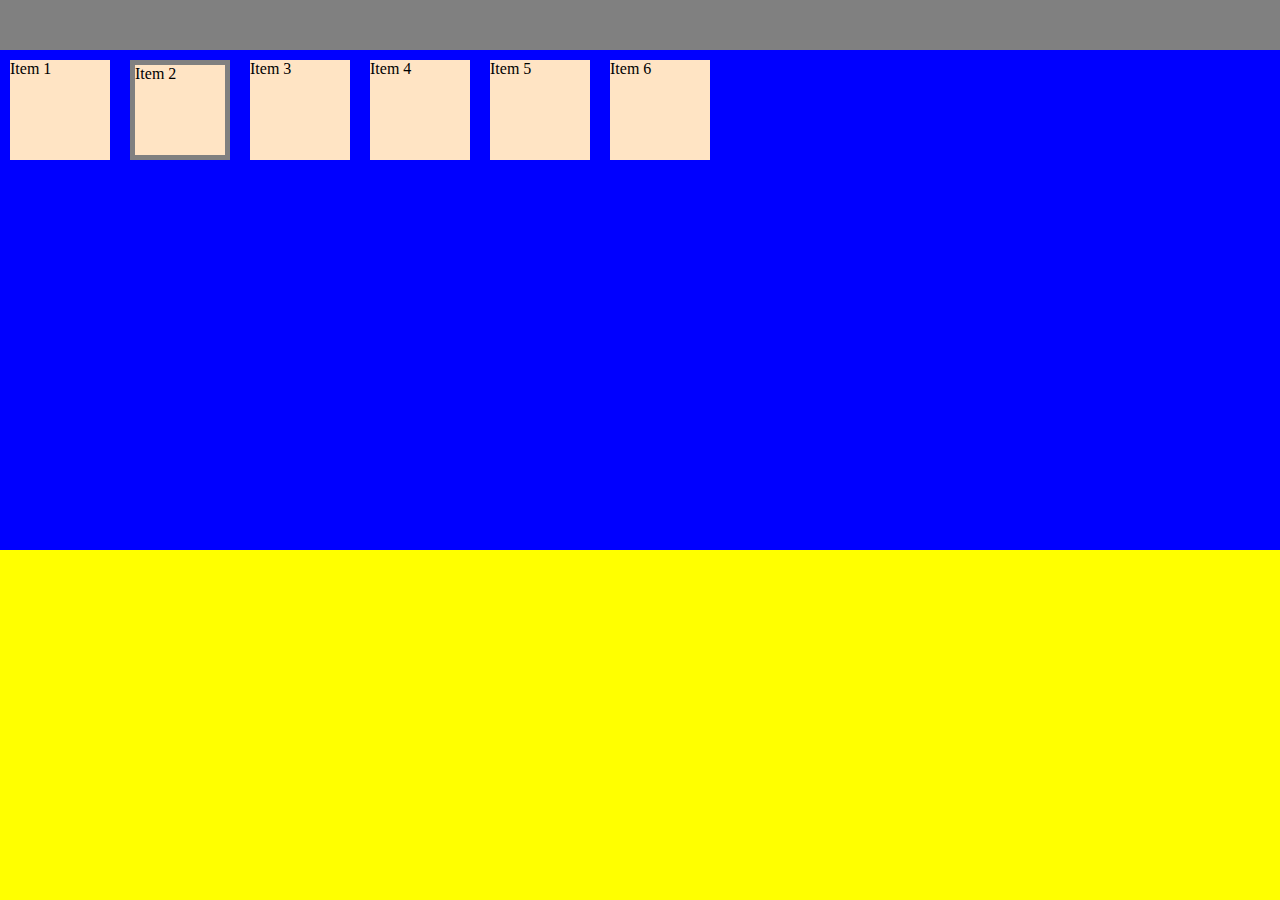
<file: 11-html5css3/index.html>
<!DOCTYPE html>
<html>
  <head>
  
    <title>HTML 5 and CSS 3 </title>
	
    <meta name="viewport" content="width=device-width, initial-scale=1.0, maximum-scale=1.0, user-scalable=no, minimal-ui">
    
	<script>document.createElement("container");</script>
	
    <style>
	
		#multi-column {
		
			-webkit-column-count:3;
			-moz-column-count:3;
			column-count: 3;
		
			-webkit-column-gap:3;
			-moz-column-gap:3;
			column-gap:40px;
		
			-webkit-column-rule-style:solid;
			-moz-column-rule-style:solid;
			column-rule-style:solid;
		
			column-rule-width: 1px;
			
			column-rule-color: grey;
		}
		
		h2 {
		
			column-span:all;
		
		}
		
		header {
		
			width: 100%;
			height: 50px;
			background-color:grey;
		
		}
		
		body {
		
			margin: 0;
		
		}
		
		#container {
		
			width:100%;
			background-color: yellow;
			height: calc(100% - 50px);
			position: absolute;
		
		}
		
		.flexbox-container {
		
			display: flex;
			width: 100%;
			height: 500px;
			background-color: blue;
			flex-wrap: wrap;
		}
		
		.flexbox-item {
		
			background-color:bisque;
			width: 100px; 
			height: 100px;
			margin: 10px; 
			box-sizing: border-box;
		
		}
		
	</style>
	
  </head>

  <body>
  
		<header></header>
		
		<div id="container">
		
			<div class="flexbox-container">
		
				<div class="flexbox-item">Item 1</div>
				<div class="flexbox-item" style="border: 5px solid grey">Item 2</div>
				<div class="flexbox-item">Item 3</div>
				<div class="flexbox-item">Item 4</div>
				<div class="flexbox-item">Item 5</div>
				<div class="flexbox-item">Item 6</div>
		
			</div>
		
		</div>
  
		<div id="multi-column">
		<h2>What is Lorem Ipsum?</h2>
Lorem Ipsum is simply dummy text of the printing and typesetting industry. Lorem Ipsum has been the industry's standard dummy text ever since the 1500s, when an unknown printer took a galley of type and scrambled it to make a type specimen book. It has survived not only five centuries, but also the leap into electronic typesetting, remaining essentially unchanged. It was popularised in the 1960s with the release of Letraset sheets containing Lorem Ipsum passages, and more recently with desktop publishing software like Aldus PageMaker including versions of Lorem Ipsum.

Why do we use it?
It is a long established fact that a reader will be distracted by the readable content of a page when looking at its layout. The point of using Lorem Ipsum is that it has a more-or-less normal distribution of letters, as opposed to using 'Content here, content here', making it look like readable English. Many desktop publishing packages and web page editors now use Lorem Ipsum as their default model text, and a search for 'lorem ipsum' will uncover many web sites still in their infancy. Various versions have evolved over the years, sometimes by accident, sometimes on purpose (injected humour and the like).
<br><br>

Where does it come from?
Contrary to popular belief, Lorem Ipsum is not simply random text. It has roots in a piece of classical Latin literature from 45 BC, making it over 2000 years old. Richard McClintock, a Latin professor at Hampden-Sydney College in Virginia, looked up one of the more obscure Latin words, consectetur, from a Lorem Ipsum passage, and going through the cites of the word in classical literature, discovered the undoubtable source. Lorem Ipsum comes from sections 1.10.32 and 1.10.33 of "de Finibus Bonorum et Malorum" (The Extremes of Good and Evil) by Cicero, written in 45 BC. This book is a treatise on the theory of ethics, very popular during the Renaissance. The first line of Lorem Ipsum, "Lorem ipsum dolor sit amet..", comes from a line in section 1.10.32.

The standard chunk of Lorem Ipsum used since the 1500s is reproduced below for those interested. Sections 1.10.32 and 1.10.33 from "de Finibus Bonorum et Malorum" by Cicero are also reproduced in their exact original form, accompanied by English versions from the 1914 translation by H. Rackham.
<br><br>
Where can I get some?
There are many variations of passages of Lorem Ipsum available, but the majority have suffered alteration in some form, by injected humour, or randomised words which don't look even slightly believable. If you are going to use a passage of Lorem Ipsum, you need to be sure there isn't anything embarrassing hidden in the middle of text. All the Lorem Ipsum generators on the Internet tend to repeat predefined chunks as necessary, making this the first true generator on the Internet. It uses a dictionary of over 200 Latin words, combined with a handful of model sentence structures, to generate Lorem Ipsum which looks reasonable. The generated Lorem Ipsum is therefore always free from repetition, injected humour, or non-characteristic words etc.
</div>
		
  </body>
</html>
</file>
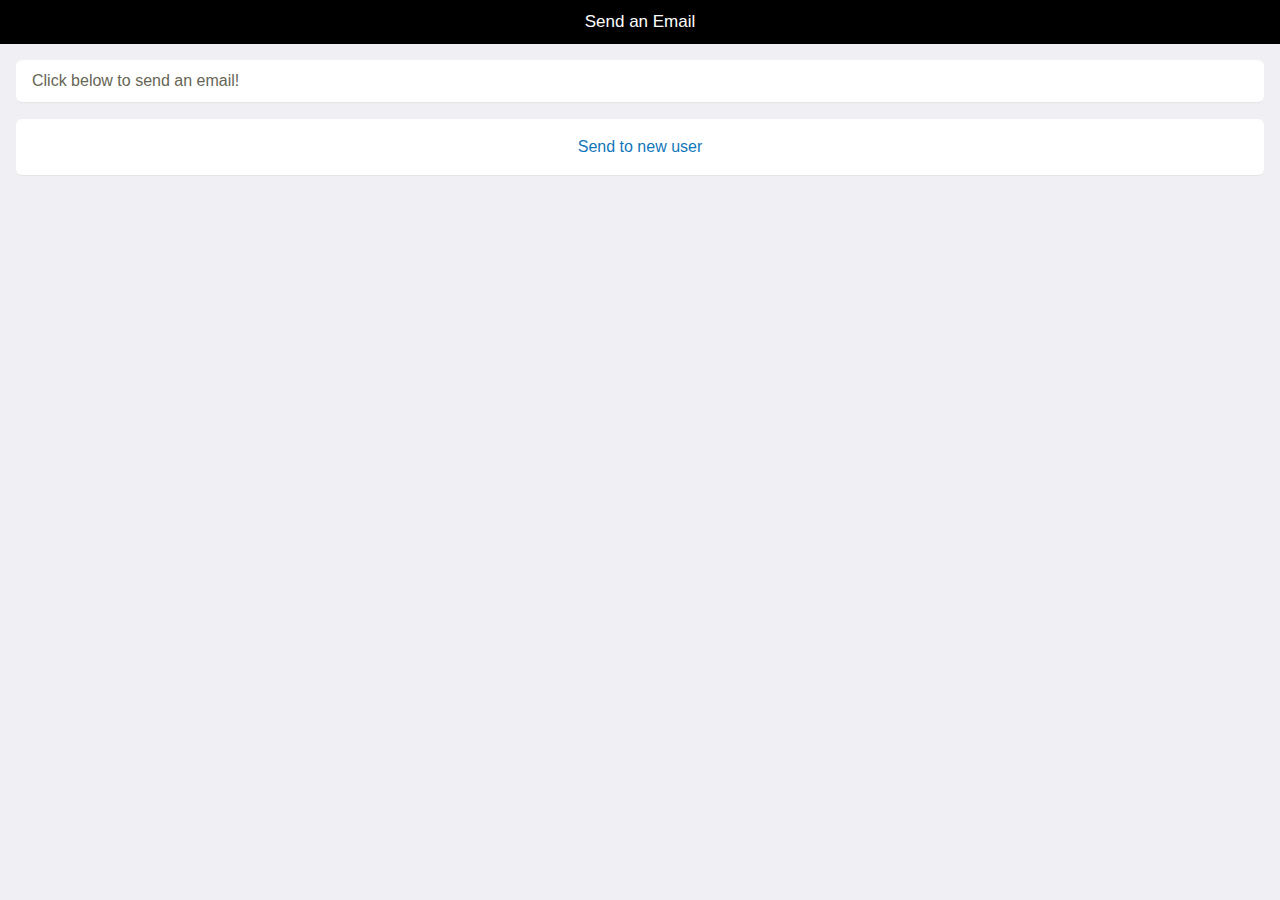
<file: 10-mobileapps-emailClient/appjs/index.html>
<!DOCTYPE html>
<html>
  <head>
    <title>My App</title>
    <meta name="viewport" content="width=device-width, initial-scale=1.0, maximum-scale=1.0, user-scalable=no, minimal-ui">
    <link rel="stylesheet" href="app.min.css">
    <style>
      	@-webkit-keyframes pulse {
		0% {
			background-color: #CCC;
		}
		25% {
			background-color: #EEE;
		}
		50% {
			background-color: #CCC;
		}
		75% {
			background-color: #EEE;
		}
		100% {
			background-color: #CCC;
		}
	}
    </style>
  </head>

  <body>
    <div class="app-page" data-page="home">
      <div class="app-topbar black">
        <div class="app-title">Send an Email</div>
      </div>
	  
      <div class="app-content">
		<p class="app-section">
			Click below to send an email!
		</p>
		
	<div class="app-section" id="contact-list">
		
	</div>
		
				
        <div class="app-section">
          <div class="app-button" id="new-user">Send to new user</div>
        </div>
      </div>
    </div>
	
		<div class="app-page" data-page="sendemail">
			<div class="app-topbar">
				<div class="app-title"><span class="app-icon"></span>Send Email</div>
				<div class="right app-button" data-back>Done</div>
			</div>

			<div class="app-content">
			
				<div class="app-section" id="message">
					
				</div>
			
				<div class="app-section">
					From: <input class="app-input" id="sender-email" placeholder="Sender Email Address">
				</div>

				<div class="app-section">
					To: <input class="app-input" id="recipient-email" placeholder="Recipient Email Address">
				</div>
				
				<form class="app-section">
					<input class="app-input" name="subject" placeholder="Subject" id="subject">
					
					<textarea class="app-input" name="message" placeholder="Message" id="content"></textarea>
					
					<div class="app-button green app-submit" id="send-button">Send</div>
				</form>
			</div>
		</div>
	
    <script src="zepto.js"></script>
    <script src="app.min.js"></script>
    <script>
		
			function SortByName(a, b){
		var aName = a.name.toLowerCase();
		var bName = b.name.toLowerCase();
		return ((aName < bName) ? -1 : ((aName > bName) ? 1 : 0));
		}
		
// HOME PAGE
			App.controller('home', function (page) {

		if (typeof localStorage !== 'undefined') {
		
			$(page).find("#new-user")
			.clickable()
			.click(function () {
			
				if (localStorage.getItem("recipient-email") !== null) {

				localStorage.removeItem("recipient-email");
			
				}
				
				App.load("sendemail");
				
			})
		
			if (localStorage.getItem("recipient-list") !== null) {
		
				var recipientList = JSON.parse(localStorage.getItem("recipient-list"));
				
				$.each(recipientList, function (index, value) {
				
					$(page).find("#contact-list").append('<div class="app-button redirect">' + value + '</div>');
				
				});
				
				$(page).find("#contact-list").show();
		
				$(page).find(".redirect")
				.clickable()
				.on("click", function() {
				
					localStorage.setItem("recipient-email", $(this).html());
									
					App.load('sendemail');

				});
		
			} else {
			
				$(page).find("#contact-list").hide();
			
			}
		
		}
	  
      });
	  
//SEND EMAIL PAGE

	  App.controller('sendemail', function (page) {

				$(page).find("#message").hide();
					
			if (typeof localStorage !== 'undefined') {	
	  
				if (localStorage.getItem("sender-email") !== null) {
				
					$(page).find("#sender-email").val(localStorage.getItem("sender-email"));
				
				}
		
			if (localStorage.getItem("recipient-email") !== null)  {
										
				$(page).find("#recipient-email").val(localStorage.getItem("recipient-email"));
										
			}							
		
		}
	  
		 $(page).find('#send-button')
		.clickable()
		.on('click', function () {
			
			$.ajax({
		  type: 'GET',
		  url: 'http://shanesphpcourse-com.stackstaging.com/CompleteWebDevCourse/10-mobileapps/sendemail.php?callback=response',
		  // data to be added to query string:
		  data: { to: $("#recipient-email").val(), from: $("#sender-email").val(), subject: $("#subject").val(),content: $("#content").val()},
		  // type of data we are expecting in return:
		  dataType: 'jsonp',
		  timeout: 300,
		  context: $('body'),
		  success: function(data){
			 
			 if (data.success == true) {
			 
			 $(page).find("#message").html("Your email was sent successfully!").show();
			 				
			 } else { 
			 
			 $(page).find("#message").html("Your email could not be sent - please try again later.").show();
			  
			 }
			 
		  },
		  
		  error: function(xhr, type ){
			$(page).find("#message").html("Your email could not be sent - please try again later.").show();
			  
		  }
		})
			
			if (typeof localStorage !== 'undefined') {
			
				localStorage.setItem("sender-email", $("#sender-email").val());
			
				var recipientList = new Array();
				
				if (localStorage.getItem("recipient-list") !== null) {
				
					recipientList = JSON.parse(localStorage.getItem("recipient-list"));
									
				}
				
				if ($.inArray($("#recipient-email").val(), recipientList) == -1) {
				
					recipientList.push($("#recipient-email").val());
					
					recipientList.sort();
					
					localStorage.setItem("recipient-list", JSON.stringify(recipientList));
					
					console.log(recipientList);
					
				}
			
			} else {
			
			//	 alert user that we couldn't save data
			
			}
			
		});
	  
      });
  
  
      try {
        App.restore();
      } catch (err) {
        App.load('home');
      }
    </script>
  </body>
</html>
</file>
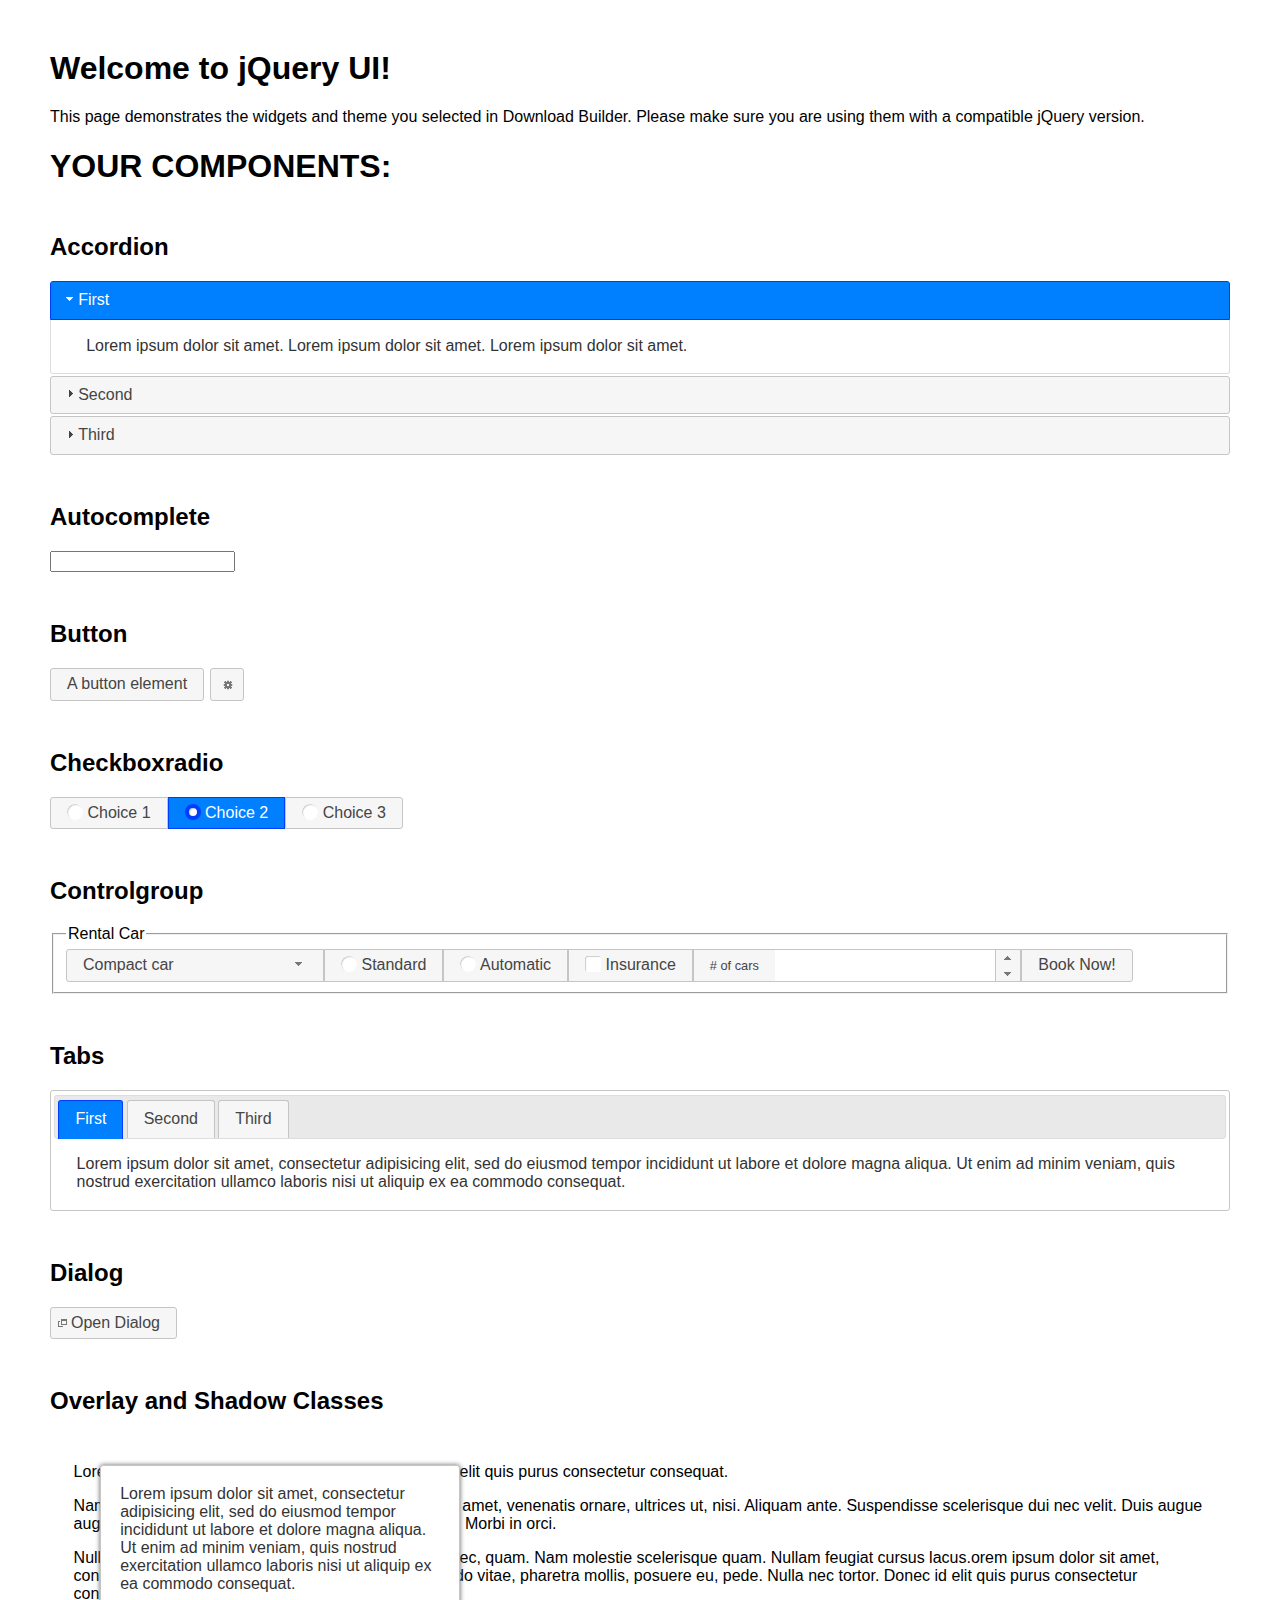
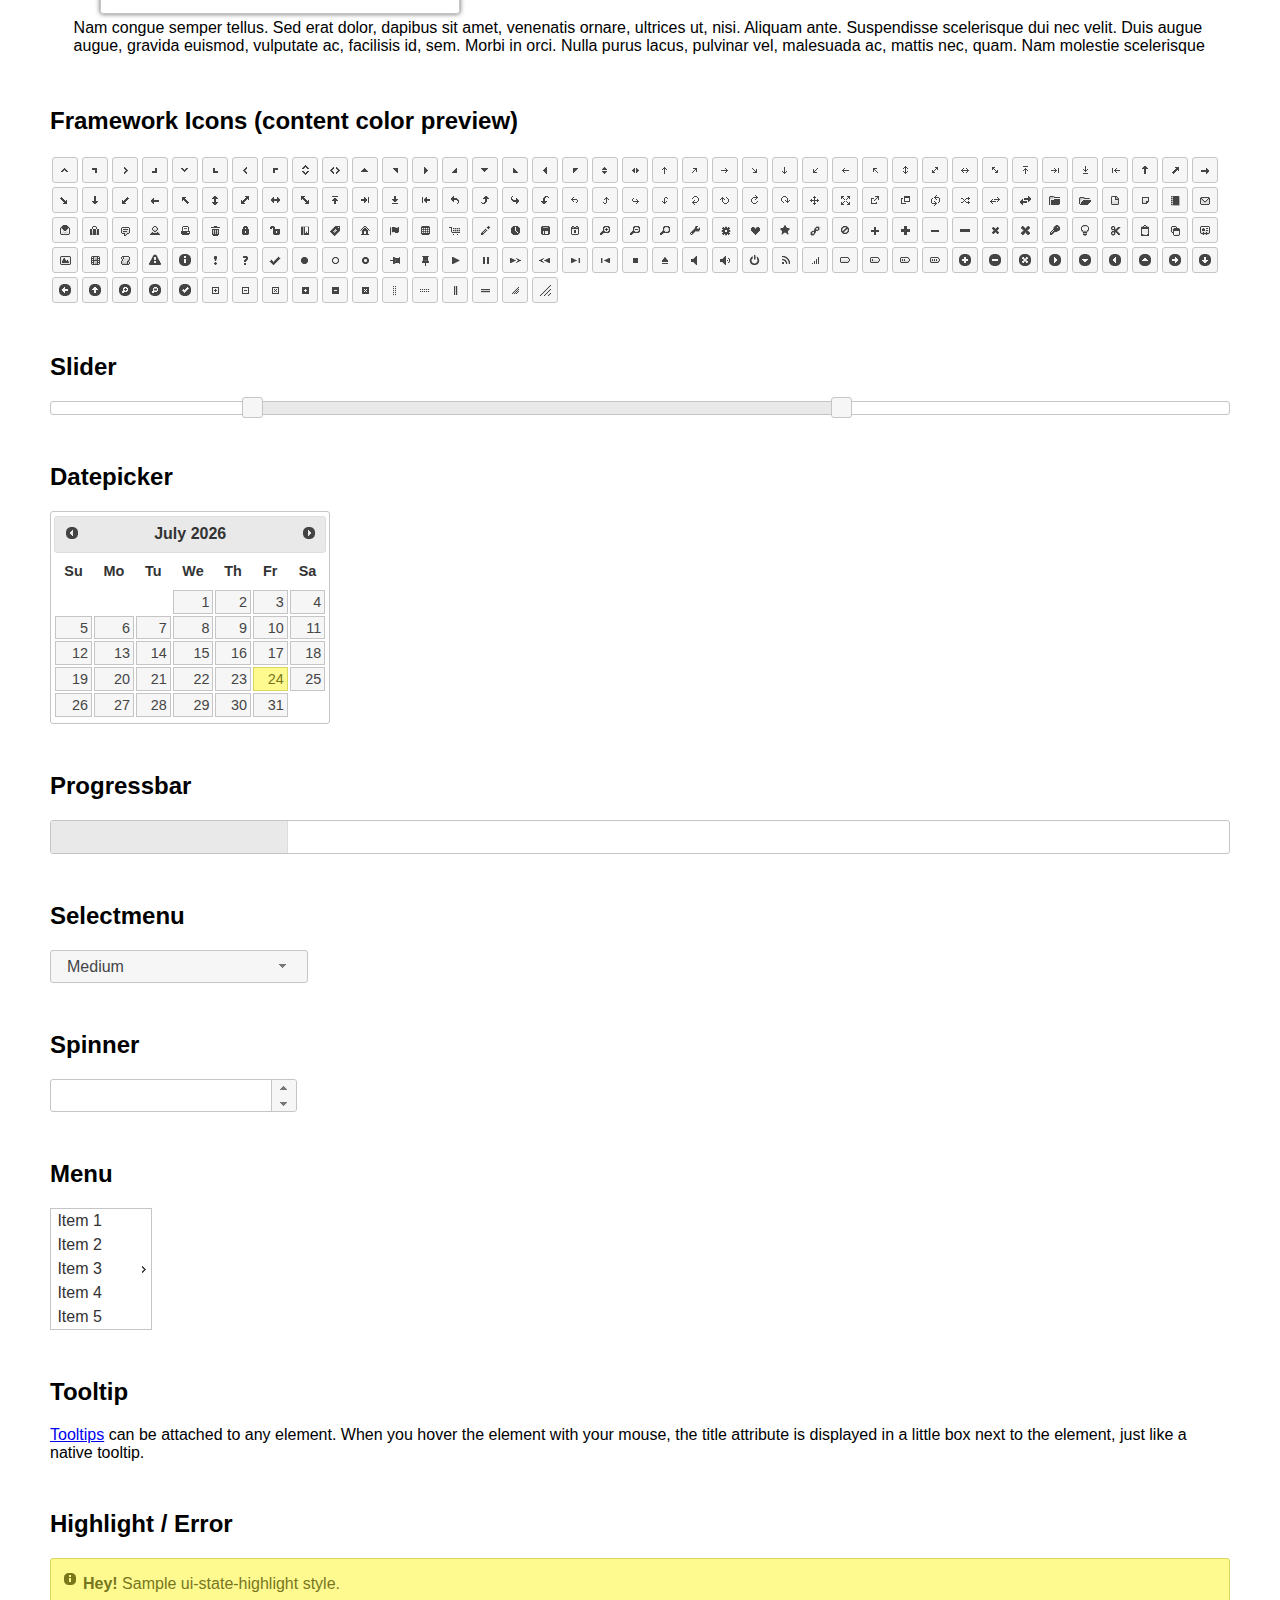
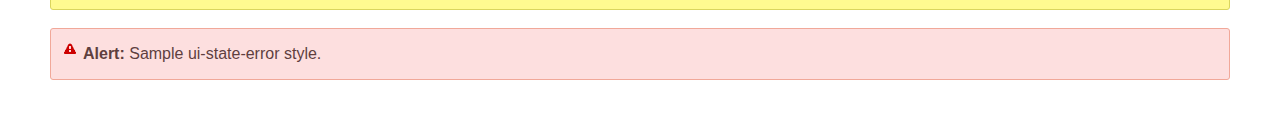
<file: 4-jquery-codePlayer/jquery-ui/index.html>
<!doctype html>
<html lang="us">
<head>
	<meta charset="utf-8">
	<title>jQuery UI Example Page</title>
	<link href="jquery-ui.css" rel="stylesheet">
	<style>
	body{
		font-family: "Trebuchet MS", sans-serif;
		margin: 50px;
	}
	.demoHeaders {
		margin-top: 2em;
	}
	#dialog-link {
		padding: .4em 1em .4em 20px;
		text-decoration: none;
		position: relative;
	}
	#dialog-link span.ui-icon {
		margin: 0 5px 0 0;
		position: absolute;
		left: .2em;
		top: 50%;
		margin-top: -8px;
	}
	#icons {
		margin: 0;
		padding: 0;
	}
	#icons li {
		margin: 2px;
		position: relative;
		padding: 4px 0;
		cursor: pointer;
		float: left;
		list-style: none;
	}
	#icons span.ui-icon {
		float: left;
		margin: 0 4px;
	}
	.fakewindowcontain .ui-widget-overlay {
		position: absolute;
	}
	select {
		width: 200px;
	}
	</style>
</head>
<body>

<h1>Welcome to jQuery UI!</h1>

<div class="ui-widget">
	<p>This page demonstrates the widgets and theme you selected in Download Builder. Please make sure you are using them with a compatible jQuery version.</p>
</div>

<h1>YOUR COMPONENTS:</h1>


<!-- Accordion -->
<h2 class="demoHeaders">Accordion</h2>
<div id="accordion">
	<h3>First</h3>
	<div>Lorem ipsum dolor sit amet. Lorem ipsum dolor sit amet. Lorem ipsum dolor sit amet.</div>
	<h3>Second</h3>
	<div>Phasellus mattis tincidunt nibh.</div>
	<h3>Third</h3>
	<div>Nam dui erat, auctor a, dignissim quis.</div>
</div>



<!-- Autocomplete -->
<h2 class="demoHeaders">Autocomplete</h2>
<div>
	<input id="autocomplete" title="type &quot;a&quot;">
</div>



<!-- Button -->
<h2 class="demoHeaders">Button</h2>
<button id="button">A button element</button>
<button id="button-icon">An icon-only button</button>



<!-- Checkboxradio -->
<h2 class="demoHeaders">Checkboxradio</h2>
<form style="margin-top: 1em;">
	<div id="radioset">
		<input type="radio" id="radio1" name="radio"><label for="radio1">Choice 1</label>
		<input type="radio" id="radio2" name="radio" checked="checked"><label for="radio2">Choice 2</label>
		<input type="radio" id="radio3" name="radio"><label for="radio3">Choice 3</label>
	</div>
</form>



<!-- Controlgroup -->
<h2 class="demoHeaders">Controlgroup</h2>
<fieldset>
	<legend>Rental Car</legend>
	<div id="controlgroup">
		<select id="car-type">
			<option>Compact car</option>
			<option>Midsize car</option>
			<option>Full size car</option>
			<option>SUV</option>
			<option>Luxury</option>
			<option>Truck</option>
			<option>Van</option>
		</select>
		<label for="transmission-standard">Standard</label>
		<input type="radio" name="transmission" id="transmission-standard">
		<label for="transmission-automatic">Automatic</label>
		<input type="radio" name="transmission" id="transmission-automatic">
		<label for="insurance">Insurance</label>
		<input type="checkbox" name="insurance" id="insurance">
		<label for="horizontal-spinner" class="ui-controlgroup-label"># of cars</label>
		<input id="horizontal-spinner" class="ui-spinner-input">
		<button>Book Now!</button>
	</div>
</fieldset>



<!-- Tabs -->
<h2 class="demoHeaders">Tabs</h2>
<div id="tabs">
	<ul>
		<li><a href="#tabs-1">First</a></li>
		<li><a href="#tabs-2">Second</a></li>
		<li><a href="#tabs-3">Third</a></li>
	</ul>
	<div id="tabs-1">Lorem ipsum dolor sit amet, consectetur adipisicing elit, sed do eiusmod tempor incididunt ut labore et dolore magna aliqua. Ut enim ad minim veniam, quis nostrud exercitation ullamco laboris nisi ut aliquip ex ea commodo consequat.</div>
	<div id="tabs-2">Phasellus mattis tincidunt nibh. Cras orci urna, blandit id, pretium vel, aliquet ornare, felis. Maecenas scelerisque sem non nisl. Fusce sed lorem in enim dictum bibendum.</div>
	<div id="tabs-3">Nam dui erat, auctor a, dignissim quis, sollicitudin eu, felis. Pellentesque nisi urna, interdum eget, sagittis et, consequat vestibulum, lacus. Mauris porttitor ullamcorper augue.</div>
</div>



<h2 class="demoHeaders">Dialog</h2>
<p>
	<button id="dialog-link" class="ui-button ui-corner-all ui-widget">
		<span class="ui-icon ui-icon-newwin"></span>Open Dialog
	</button>
</p>

<h2 class="demoHeaders">Overlay and Shadow Classes</h2>
<div style="position: relative; width: 96%; height: 200px; padding:1% 2%; overflow:hidden;" class="fakewindowcontain">
	<p>Lorem ipsum dolor sit amet,  Nulla nec tortor. Donec id elit quis purus consectetur consequat. </p><p>Nam congue semper tellus. Sed erat dolor, dapibus sit amet, venenatis ornare, ultrices ut, nisi. Aliquam ante. Suspendisse scelerisque dui nec velit. Duis augue augue, gravida euismod, vulputate ac, facilisis id, sem. Morbi in orci. </p><p>Nulla purus lacus, pulvinar vel, malesuada ac, mattis nec, quam. Nam molestie scelerisque quam. Nullam feugiat cursus lacus.orem ipsum dolor sit amet, consectetur adipiscing elit. Donec libero risus, commodo vitae, pharetra mollis, posuere eu, pede. Nulla nec tortor. Donec id elit quis purus consectetur consequat. </p><p>Nam congue semper tellus. Sed erat dolor, dapibus sit amet, venenatis ornare, ultrices ut, nisi. Aliquam ante. Suspendisse scelerisque dui nec velit. Duis augue augue, gravida euismod, vulputate ac, facilisis id, sem. Morbi in orci. Nulla purus lacus, pulvinar vel, malesuada ac, mattis nec, quam. Nam molestie scelerisque quam. </p><p>Nullam feugiat cursus lacus.orem ipsum dolor sit amet, consectetur adipiscing elit. Donec libero risus, commodo vitae, pharetra mollis, posuere eu, pede. Nulla nec tortor. Donec id elit quis purus consectetur consequat. Nam congue semper tellus. Sed erat dolor, dapibus sit amet, venenatis ornare, ultrices ut, nisi. Aliquam ante. </p><p>Suspendisse scelerisque dui nec velit. Duis augue augue, gravida euismod, vulputate ac, facilisis id, sem. Morbi in orci. Nulla purus lacus, pulvinar vel, malesuada ac, mattis nec, quam. Nam molestie scelerisque quam. Nullam feugiat cursus lacus.orem ipsum dolor sit amet, consectetur adipiscing elit. Donec libero risus, commodo vitae, pharetra mollis, posuere eu, pede. Nulla nec tortor. Donec id elit quis purus consectetur consequat. Nam congue semper tellus. Sed erat dolor, dapibus sit amet, venenatis ornare, ultrices ut, nisi. </p>

	<!-- ui-dialog -->
	<div class="ui-widget-overlay ui-front"></div>
	<div style="position: absolute; width: 320px; left: 50px; top: 30px; padding: 1.2em" class="ui-widget ui-front ui-widget-content ui-corner-all ui-widget-shadow">
		Lorem ipsum dolor sit amet, consectetur adipisicing elit, sed do eiusmod tempor incididunt ut labore et dolore magna aliqua. Ut enim ad minim veniam, quis nostrud exercitation ullamco laboris nisi ut aliquip ex ea commodo consequat.
	</div>

</div>

<!-- ui-dialog -->
<div id="dialog" title="Dialog Title">
	<p>Lorem ipsum dolor sit amet, consectetur adipisicing elit, sed do eiusmod tempor incididunt ut labore et dolore magna aliqua. Ut enim ad minim veniam, quis nostrud exercitation ullamco laboris nisi ut aliquip ex ea commodo consequat.</p>
</div>



<h2 class="demoHeaders">Framework Icons (content color preview)</h2>
<ul id="icons" class="ui-widget ui-helper-clearfix">
	<li class="ui-state-default ui-corner-all" title=".ui-icon-caret-1-n"><span class="ui-icon ui-icon-caret-1-n"></span></li>
	<li class="ui-state-default ui-corner-all" title=".ui-icon-caret-1-ne"><span class="ui-icon ui-icon-caret-1-ne"></span></li>
	<li class="ui-state-default ui-corner-all" title=".ui-icon-caret-1-e"><span class="ui-icon ui-icon-caret-1-e"></span></li>
	<li class="ui-state-default ui-corner-all" title=".ui-icon-caret-1-se"><span class="ui-icon ui-icon-caret-1-se"></span></li>
	<li class="ui-state-default ui-corner-all" title=".ui-icon-caret-1-s"><span class="ui-icon ui-icon-caret-1-s"></span></li>
	<li class="ui-state-default ui-corner-all" title=".ui-icon-caret-1-sw"><span class="ui-icon ui-icon-caret-1-sw"></span></li>
	<li class="ui-state-default ui-corner-all" title=".ui-icon-caret-1-w"><span class="ui-icon ui-icon-caret-1-w"></span></li>
	<li class="ui-state-default ui-corner-all" title=".ui-icon-caret-1-nw"><span class="ui-icon ui-icon-caret-1-nw"></span></li>
	<li class="ui-state-default ui-corner-all" title=".ui-icon-caret-2-n-s"><span class="ui-icon ui-icon-caret-2-n-s"></span></li>
	<li class="ui-state-default ui-corner-all" title=".ui-icon-caret-2-e-w"><span class="ui-icon ui-icon-caret-2-e-w"></span></li>
	<li class="ui-state-default ui-corner-all" title=".ui-icon-triangle-1-n"><span class="ui-icon ui-icon-triangle-1-n"></span></li>
	<li class="ui-state-default ui-corner-all" title=".ui-icon-triangle-1-ne"><span class="ui-icon ui-icon-triangle-1-ne"></span></li>
	<li class="ui-state-default ui-corner-all" title=".ui-icon-triangle-1-e"><span class="ui-icon ui-icon-triangle-1-e"></span></li>
	<li class="ui-state-default ui-corner-all" title=".ui-icon-triangle-1-se"><span class="ui-icon ui-icon-triangle-1-se"></span></li>
	<li class="ui-state-default ui-corner-all" title=".ui-icon-triangle-1-s"><span class="ui-icon ui-icon-triangle-1-s"></span></li>
	<li class="ui-state-default ui-corner-all" title=".ui-icon-triangle-1-sw"><span class="ui-icon ui-icon-triangle-1-sw"></span></li>
	<li class="ui-state-default ui-corner-all" title=".ui-icon-triangle-1-w"><span class="ui-icon ui-icon-triangle-1-w"></span></li>
	<li class="ui-state-default ui-corner-all" title=".ui-icon-triangle-1-nw"><span class="ui-icon ui-icon-triangle-1-nw"></span></li>
	<li class="ui-state-default ui-corner-all" title=".ui-icon-triangle-2-n-s"><span class="ui-icon ui-icon-triangle-2-n-s"></span></li>
	<li class="ui-state-default ui-corner-all" title=".ui-icon-triangle-2-e-w"><span class="ui-icon ui-icon-triangle-2-e-w"></span></li>
	<li class="ui-state-default ui-corner-all" title=".ui-icon-arrow-1-n"><span class="ui-icon ui-icon-arrow-1-n"></span></li>
	<li class="ui-state-default ui-corner-all" title=".ui-icon-arrow-1-ne"><span class="ui-icon ui-icon-arrow-1-ne"></span></li>
	<li class="ui-state-default ui-corner-all" title=".ui-icon-arrow-1-e"><span class="ui-icon ui-icon-arrow-1-e"></span></li>
	<li class="ui-state-default ui-corner-all" title=".ui-icon-arrow-1-se"><span class="ui-icon ui-icon-arrow-1-se"></span></li>
	<li class="ui-state-default ui-corner-all" title=".ui-icon-arrow-1-s"><span class="ui-icon ui-icon-arrow-1-s"></span></li>
	<li class="ui-state-default ui-corner-all" title=".ui-icon-arrow-1-sw"><span class="ui-icon ui-icon-arrow-1-sw"></span></li>
	<li class="ui-state-default ui-corner-all" title=".ui-icon-arrow-1-w"><span class="ui-icon ui-icon-arrow-1-w"></span></li>
	<li class="ui-state-default ui-corner-all" title=".ui-icon-arrow-1-nw"><span class="ui-icon ui-icon-arrow-1-nw"></span></li>
	<li class="ui-state-default ui-corner-all" title=".ui-icon-arrow-2-n-s"><span class="ui-icon ui-icon-arrow-2-n-s"></span></li>
	<li class="ui-state-default ui-corner-all" title=".ui-icon-arrow-2-ne-sw"><span class="ui-icon ui-icon-arrow-2-ne-sw"></span></li>
	<li class="ui-state-default ui-corner-all" title=".ui-icon-arrow-2-e-w"><span class="ui-icon ui-icon-arrow-2-e-w"></span></li>
	<li class="ui-state-default ui-corner-all" title=".ui-icon-arrow-2-se-nw"><span class="ui-icon ui-icon-arrow-2-se-nw"></span></li>
	<li class="ui-state-default ui-corner-all" title=".ui-icon-arrowstop-1-n"><span class="ui-icon ui-icon-arrowstop-1-n"></span></li>
	<li class="ui-state-default ui-corner-all" title=".ui-icon-arrowstop-1-e"><span class="ui-icon ui-icon-arrowstop-1-e"></span></li>
	<li class="ui-state-default ui-corner-all" title=".ui-icon-arrowstop-1-s"><span class="ui-icon ui-icon-arrowstop-1-s"></span></li>
	<li class="ui-state-default ui-corner-all" title=".ui-icon-arrowstop-1-w"><span class="ui-icon ui-icon-arrowstop-1-w"></span></li>
	<li class="ui-state-default ui-corner-all" title=".ui-icon-arrowthick-1-n"><span class="ui-icon ui-icon-arrowthick-1-n"></span></li>
	<li class="ui-state-default ui-corner-all" title=".ui-icon-arrowthick-1-ne"><span class="ui-icon ui-icon-arrowthick-1-ne"></span></li>
	<li class="ui-state-default ui-corner-all" title=".ui-icon-arrowthick-1-e"><span class="ui-icon ui-icon-arrowthick-1-e"></span></li>
	<li class="ui-state-default ui-corner-all" title=".ui-icon-arrowthick-1-se"><span class="ui-icon ui-icon-arrowthick-1-se"></span></li>
	<li class="ui-state-default ui-corner-all" title=".ui-icon-arrowthick-1-s"><span class="ui-icon ui-icon-arrowthick-1-s"></span></li>
	<li class="ui-state-default ui-corner-all" title=".ui-icon-arrowthick-1-sw"><span class="ui-icon ui-icon-arrowthick-1-sw"></span></li>
	<li class="ui-state-default ui-corner-all" title=".ui-icon-arrowthick-1-w"><span class="ui-icon ui-icon-arrowthick-1-w"></span></li>
	<li class="ui-state-default ui-corner-all" title=".ui-icon-arrowthick-1-nw"><span class="ui-icon ui-icon-arrowthick-1-nw"></span></li>
	<li class="ui-state-default ui-corner-all" title=".ui-icon-arrowthick-2-n-s"><span class="ui-icon ui-icon-arrowthick-2-n-s"></span></li>
	<li class="ui-state-default ui-corner-all" title=".ui-icon-arrowthick-2-ne-sw"><span class="ui-icon ui-icon-arrowthick-2-ne-sw"></span></li>
	<li class="ui-state-default ui-corner-all" title=".ui-icon-arrowthick-2-e-w"><span class="ui-icon ui-icon-arrowthick-2-e-w"></span></li>
	<li class="ui-state-default ui-corner-all" title=".ui-icon-arrowthick-2-se-nw"><span class="ui-icon ui-icon-arrowthick-2-se-nw"></span></li>
	<li class="ui-state-default ui-corner-all" title=".ui-icon-arrowthickstop-1-n"><span class="ui-icon ui-icon-arrowthickstop-1-n"></span></li>
	<li class="ui-state-default ui-corner-all" title=".ui-icon-arrowthickstop-1-e"><span class="ui-icon ui-icon-arrowthickstop-1-e"></span></li>
	<li class="ui-state-default ui-corner-all" title=".ui-icon-arrowthickstop-1-s"><span class="ui-icon ui-icon-arrowthickstop-1-s"></span></li>
	<li class="ui-state-default ui-corner-all" title=".ui-icon-arrowthickstop-1-w"><span class="ui-icon ui-icon-arrowthickstop-1-w"></span></li>
	<li class="ui-state-default ui-corner-all" title=".ui-icon-arrowreturnthick-1-w"><span class="ui-icon ui-icon-arrowreturnthick-1-w"></span></li>
	<li class="ui-state-default ui-corner-all" title=".ui-icon-arrowreturnthick-1-n"><span class="ui-icon ui-icon-arrowreturnthick-1-n"></span></li>
	<li class="ui-state-default ui-corner-all" title=".ui-icon-arrowreturnthick-1-e"><span class="ui-icon ui-icon-arrowreturnthick-1-e"></span></li>
	<li class="ui-state-default ui-corner-all" title=".ui-icon-arrowreturnthick-1-s"><span class="ui-icon ui-icon-arrowreturnthick-1-s"></span></li>
	<li class="ui-state-default ui-corner-all" title=".ui-icon-arrowreturn-1-w"><span class="ui-icon ui-icon-arrowreturn-1-w"></span></li>
	<li class="ui-state-default ui-corner-all" title=".ui-icon-arrowreturn-1-n"><span class="ui-icon ui-icon-arrowreturn-1-n"></span></li>
	<li class="ui-state-default ui-corner-all" title=".ui-icon-arrowreturn-1-e"><span class="ui-icon ui-icon-arrowreturn-1-e"></span></li>
	<li class="ui-state-default ui-corner-all" title=".ui-icon-arrowreturn-1-s"><span class="ui-icon ui-icon-arrowreturn-1-s"></span></li>
	<li class="ui-state-default ui-corner-all" title=".ui-icon-arrowrefresh-1-w"><span class="ui-icon ui-icon-arrowrefresh-1-w"></span></li>
	<li class="ui-state-default ui-corner-all" title=".ui-icon-arrowrefresh-1-n"><span class="ui-icon ui-icon-arrowrefresh-1-n"></span></li>
	<li class="ui-state-default ui-corner-all" title=".ui-icon-arrowrefresh-1-e"><span class="ui-icon ui-icon-arrowrefresh-1-e"></span></li>
	<li class="ui-state-default ui-corner-all" title=".ui-icon-arrowrefresh-1-s"><span class="ui-icon ui-icon-arrowrefresh-1-s"></span></li>
	<li class="ui-state-default ui-corner-all" title=".ui-icon-arrow-4"><span class="ui-icon ui-icon-arrow-4"></span></li>
	<li class="ui-state-default ui-corner-all" title=".ui-icon-arrow-4-diag"><span class="ui-icon ui-icon-arrow-4-diag"></span></li>
	<li class="ui-state-default ui-corner-all" title=".ui-icon-extlink"><span class="ui-icon ui-icon-extlink"></span></li>
	<li class="ui-state-default ui-corner-all" title=".ui-icon-newwin"><span class="ui-icon ui-icon-newwin"></span></li>
	<li class="ui-state-default ui-corner-all" title=".ui-icon-refresh"><span class="ui-icon ui-icon-refresh"></span></li>
	<li class="ui-state-default ui-corner-all" title=".ui-icon-shuffle"><span class="ui-icon ui-icon-shuffle"></span></li>
	<li class="ui-state-default ui-corner-all" title=".ui-icon-transfer-e-w"><span class="ui-icon ui-icon-transfer-e-w"></span></li>
	<li class="ui-state-default ui-corner-all" title=".ui-icon-transferthick-e-w"><span class="ui-icon ui-icon-transferthick-e-w"></span></li>
	<li class="ui-state-default ui-corner-all" title=".ui-icon-folder-collapsed"><span class="ui-icon ui-icon-folder-collapsed"></span></li>
	<li class="ui-state-default ui-corner-all" title=".ui-icon-folder-open"><span class="ui-icon ui-icon-folder-open"></span></li>
	<li class="ui-state-default ui-corner-all" title=".ui-icon-document"><span class="ui-icon ui-icon-document"></span></li>
	<li class="ui-state-default ui-corner-all" title=".ui-icon-document-b"><span class="ui-icon ui-icon-document-b"></span></li>
	<li class="ui-state-default ui-corner-all" title=".ui-icon-note"><span class="ui-icon ui-icon-note"></span></li>
	<li class="ui-state-default ui-corner-all" title=".ui-icon-mail-closed"><span class="ui-icon ui-icon-mail-closed"></span></li>
	<li class="ui-state-default ui-corner-all" title=".ui-icon-mail-open"><span class="ui-icon ui-icon-mail-open"></span></li>
	<li class="ui-state-default ui-corner-all" title=".ui-icon-suitcase"><span class="ui-icon ui-icon-suitcase"></span></li>
	<li class="ui-state-default ui-corner-all" title=".ui-icon-comment"><span class="ui-icon ui-icon-comment"></span></li>
	<li class="ui-state-default ui-corner-all" title=".ui-icon-person"><span class="ui-icon ui-icon-person"></span></li>
	<li class="ui-state-default ui-corner-all" title=".ui-icon-print"><span class="ui-icon ui-icon-print"></span></li>
	<li class="ui-state-default ui-corner-all" title=".ui-icon-trash"><span class="ui-icon ui-icon-trash"></span></li>
	<li class="ui-state-default ui-corner-all" title=".ui-icon-locked"><span class="ui-icon ui-icon-locked"></span></li>
	<li class="ui-state-default ui-corner-all" title=".ui-icon-unlocked"><span class="ui-icon ui-icon-unlocked"></span></li>
	<li class="ui-state-default ui-corner-all" title=".ui-icon-bookmark"><span class="ui-icon ui-icon-bookmark"></span></li>
	<li class="ui-state-default ui-corner-all" title=".ui-icon-tag"><span class="ui-icon ui-icon-tag"></span></li>
	<li class="ui-state-default ui-corner-all" title=".ui-icon-home"><span class="ui-icon ui-icon-home"></span></li>
	<li class="ui-state-default ui-corner-all" title=".ui-icon-flag"><span class="ui-icon ui-icon-flag"></span></li>
	<li class="ui-state-default ui-corner-all" title=".ui-icon-calculator"><span class="ui-icon ui-icon-calculator"></span></li>
	<li class="ui-state-default ui-corner-all" title=".ui-icon-cart"><span class="ui-icon ui-icon-cart"></span></li>
	<li class="ui-state-default ui-corner-all" title=".ui-icon-pencil"><span class="ui-icon ui-icon-pencil"></span></li>
	<li class="ui-state-default ui-corner-all" title=".ui-icon-clock"><span class="ui-icon ui-icon-clock"></span></li>
	<li class="ui-state-default ui-corner-all" title=".ui-icon-disk"><span class="ui-icon ui-icon-disk"></span></li>
	<li class="ui-state-default ui-corner-all" title=".ui-icon-calendar"><span class="ui-icon ui-icon-calendar"></span></li>
	<li class="ui-state-default ui-corner-all" title=".ui-icon-zoomin"><span class="ui-icon ui-icon-zoomin"></span></li>
	<li class="ui-state-default ui-corner-all" title=".ui-icon-zoomout"><span class="ui-icon ui-icon-zoomout"></span></li>
	<li class="ui-state-default ui-corner-all" title=".ui-icon-search"><span class="ui-icon ui-icon-search"></span></li>
	<li class="ui-state-default ui-corner-all" title=".ui-icon-wrench"><span class="ui-icon ui-icon-wrench"></span></li>
	<li class="ui-state-default ui-corner-all" title=".ui-icon-gear"><span class="ui-icon ui-icon-gear"></span></li>
	<li class="ui-state-default ui-corner-all" title=".ui-icon-heart"><span class="ui-icon ui-icon-heart"></span></li>
	<li class="ui-state-default ui-corner-all" title=".ui-icon-star"><span class="ui-icon ui-icon-star"></span></li>
	<li class="ui-state-default ui-corner-all" title=".ui-icon-link"><span class="ui-icon ui-icon-link"></span></li>
	<li class="ui-state-default ui-corner-all" title=".ui-icon-cancel"><span class="ui-icon ui-icon-cancel"></span></li>
	<li class="ui-state-default ui-corner-all" title=".ui-icon-plus"><span class="ui-icon ui-icon-plus"></span></li>
	<li class="ui-state-default ui-corner-all" title=".ui-icon-plusthick"><span class="ui-icon ui-icon-plusthick"></span></li>
	<li class="ui-state-default ui-corner-all" title=".ui-icon-minus"><span class="ui-icon ui-icon-minus"></span></li>
	<li class="ui-state-default ui-corner-all" title=".ui-icon-minusthick"><span class="ui-icon ui-icon-minusthick"></span></li>
	<li class="ui-state-default ui-corner-all" title=".ui-icon-close"><span class="ui-icon ui-icon-close"></span></li>
	<li class="ui-state-default ui-corner-all" title=".ui-icon-closethick"><span class="ui-icon ui-icon-closethick"></span></li>
	<li class="ui-state-default ui-corner-all" title=".ui-icon-key"><span class="ui-icon ui-icon-key"></span></li>
	<li class="ui-state-default ui-corner-all" title=".ui-icon-lightbulb"><span class="ui-icon ui-icon-lightbulb"></span></li>
	<li class="ui-state-default ui-corner-all" title=".ui-icon-scissors"><span class="ui-icon ui-icon-scissors"></span></li>
	<li class="ui-state-default ui-corner-all" title=".ui-icon-clipboard"><span class="ui-icon ui-icon-clipboard"></span></li>
	<li class="ui-state-default ui-corner-all" title=".ui-icon-copy"><span class="ui-icon ui-icon-copy"></span></li>
	<li class="ui-state-default ui-corner-all" title=".ui-icon-contact"><span class="ui-icon ui-icon-contact"></span></li>
	<li class="ui-state-default ui-corner-all" title=".ui-icon-image"><span class="ui-icon ui-icon-image"></span></li>
	<li class="ui-state-default ui-corner-all" title=".ui-icon-video"><span class="ui-icon ui-icon-video"></span></li>
	<li class="ui-state-default ui-corner-all" title=".ui-icon-script"><span class="ui-icon ui-icon-script"></span></li>
	<li class="ui-state-default ui-corner-all" title=".ui-icon-alert"><span class="ui-icon ui-icon-alert"></span></li>
	<li class="ui-state-default ui-corner-all" title=".ui-icon-info"><span class="ui-icon ui-icon-info"></span></li>
	<li class="ui-state-default ui-corner-all" title=".ui-icon-notice"><span class="ui-icon ui-icon-notice"></span></li>
	<li class="ui-state-default ui-corner-all" title=".ui-icon-help"><span class="ui-icon ui-icon-help"></span></li>
	<li class="ui-state-default ui-corner-all" title=".ui-icon-check"><span class="ui-icon ui-icon-check"></span></li>
	<li class="ui-state-default ui-corner-all" title=".ui-icon-bullet"><span class="ui-icon ui-icon-bullet"></span></li>
	<li class="ui-state-default ui-corner-all" title=".ui-icon-radio-off"><span class="ui-icon ui-icon-radio-off"></span></li>
	<li class="ui-state-default ui-corner-all" title=".ui-icon-radio-on"><span class="ui-icon ui-icon-radio-on"></span></li>
	<li class="ui-state-default ui-corner-all" title=".ui-icon-pin-w"><span class="ui-icon ui-icon-pin-w"></span></li>
	<li class="ui-state-default ui-corner-all" title=".ui-icon-pin-s"><span class="ui-icon ui-icon-pin-s"></span></li>
	<li class="ui-state-default ui-corner-all" title=".ui-icon-play"><span class="ui-icon ui-icon-play"></span></li>
	<li class="ui-state-default ui-corner-all" title=".ui-icon-pause"><span class="ui-icon ui-icon-pause"></span></li>
	<li class="ui-state-default ui-corner-all" title=".ui-icon-seek-next"><span class="ui-icon ui-icon-seek-next"></span></li>
	<li class="ui-state-default ui-corner-all" title=".ui-icon-seek-prev"><span class="ui-icon ui-icon-seek-prev"></span></li>
	<li class="ui-state-default ui-corner-all" title=".ui-icon-seek-end"><span class="ui-icon ui-icon-seek-end"></span></li>
	<li class="ui-state-default ui-corner-all" title=".ui-icon-seek-first"><span class="ui-icon ui-icon-seek-first"></span></li>
	<li class="ui-state-default ui-corner-all" title=".ui-icon-stop"><span class="ui-icon ui-icon-stop"></span></li>
	<li class="ui-state-default ui-corner-all" title=".ui-icon-eject"><span class="ui-icon ui-icon-eject"></span></li>
	<li class="ui-state-default ui-corner-all" title=".ui-icon-volume-off"><span class="ui-icon ui-icon-volume-off"></span></li>
	<li class="ui-state-default ui-corner-all" title=".ui-icon-volume-on"><span class="ui-icon ui-icon-volume-on"></span></li>
	<li class="ui-state-default ui-corner-all" title=".ui-icon-power"><span class="ui-icon ui-icon-power"></span></li>
	<li class="ui-state-default ui-corner-all" title=".ui-icon-signal-diag"><span class="ui-icon ui-icon-signal-diag"></span></li>
	<li class="ui-state-default ui-corner-all" title=".ui-icon-signal"><span class="ui-icon ui-icon-signal"></span></li>
	<li class="ui-state-default ui-corner-all" title=".ui-icon-battery-0"><span class="ui-icon ui-icon-battery-0"></span></li>
	<li class="ui-state-default ui-corner-all" title=".ui-icon-battery-1"><span class="ui-icon ui-icon-battery-1"></span></li>
	<li class="ui-state-default ui-corner-all" title=".ui-icon-battery-2"><span class="ui-icon ui-icon-battery-2"></span></li>
	<li class="ui-state-default ui-corner-all" title=".ui-icon-battery-3"><span class="ui-icon ui-icon-battery-3"></span></li>
	<li class="ui-state-default ui-corner-all" title=".ui-icon-circle-plus"><span class="ui-icon ui-icon-circle-plus"></span></li>
	<li class="ui-state-default ui-corner-all" title=".ui-icon-circle-minus"><span class="ui-icon ui-icon-circle-minus"></span></li>
	<li class="ui-state-default ui-corner-all" title=".ui-icon-circle-close"><span class="ui-icon ui-icon-circle-close"></span></li>
	<li class="ui-state-default ui-corner-all" title=".ui-icon-circle-triangle-e"><span class="ui-icon ui-icon-circle-triangle-e"></span></li>
	<li class="ui-state-default ui-corner-all" title=".ui-icon-circle-triangle-s"><span class="ui-icon ui-icon-circle-triangle-s"></span></li>
	<li class="ui-state-default ui-corner-all" title=".ui-icon-circle-triangle-w"><span class="ui-icon ui-icon-circle-triangle-w"></span></li>
	<li class="ui-state-default ui-corner-all" title=".ui-icon-circle-triangle-n"><span class="ui-icon ui-icon-circle-triangle-n"></span></li>
	<li class="ui-state-default ui-corner-all" title=".ui-icon-circle-arrow-e"><span class="ui-icon ui-icon-circle-arrow-e"></span></li>
	<li class="ui-state-default ui-corner-all" title=".ui-icon-circle-arrow-s"><span class="ui-icon ui-icon-circle-arrow-s"></span></li>
	<li class="ui-state-default ui-corner-all" title=".ui-icon-circle-arrow-w"><span class="ui-icon ui-icon-circle-arrow-w"></span></li>
	<li class="ui-state-default ui-corner-all" title=".ui-icon-circle-arrow-n"><span class="ui-icon ui-icon-circle-arrow-n"></span></li>
	<li class="ui-state-default ui-corner-all" title=".ui-icon-circle-zoomin"><span class="ui-icon ui-icon-circle-zoomin"></span></li>
	<li class="ui-state-default ui-corner-all" title=".ui-icon-circle-zoomout"><span class="ui-icon ui-icon-circle-zoomout"></span></li>
	<li class="ui-state-default ui-corner-all" title=".ui-icon-circle-check"><span class="ui-icon ui-icon-circle-check"></span></li>
	<li class="ui-state-default ui-corner-all" title=".ui-icon-circlesmall-plus"><span class="ui-icon ui-icon-circlesmall-plus"></span></li>
	<li class="ui-state-default ui-corner-all" title=".ui-icon-circlesmall-minus"><span class="ui-icon ui-icon-circlesmall-minus"></span></li>
	<li class="ui-state-default ui-corner-all" title=".ui-icon-circlesmall-close"><span class="ui-icon ui-icon-circlesmall-close"></span></li>
	<li class="ui-state-default ui-corner-all" title=".ui-icon-squaresmall-plus"><span class="ui-icon ui-icon-squaresmall-plus"></span></li>
	<li class="ui-state-default ui-corner-all" title=".ui-icon-squaresmall-minus"><span class="ui-icon ui-icon-squaresmall-minus"></span></li>
	<li class="ui-state-default ui-corner-all" title=".ui-icon-squaresmall-close"><span class="ui-icon ui-icon-squaresmall-close"></span></li>
	<li class="ui-state-default ui-corner-all" title=".ui-icon-grip-dotted-vertical"><span class="ui-icon ui-icon-grip-dotted-vertical"></span></li>
	<li class="ui-state-default ui-corner-all" title=".ui-icon-grip-dotted-horizontal"><span class="ui-icon ui-icon-grip-dotted-horizontal"></span></li>
	<li class="ui-state-default ui-corner-all" title=".ui-icon-grip-solid-vertical"><span class="ui-icon ui-icon-grip-solid-vertical"></span></li>
	<li class="ui-state-default ui-corner-all" title=".ui-icon-grip-solid-horizontal"><span class="ui-icon ui-icon-grip-solid-horizontal"></span></li>
	<li class="ui-state-default ui-corner-all" title=".ui-icon-gripsmall-diagonal-se"><span class="ui-icon ui-icon-gripsmall-diagonal-se"></span></li>
	<li class="ui-state-default ui-corner-all" title=".ui-icon-grip-diagonal-se"><span class="ui-icon ui-icon-grip-diagonal-se"></span></li>
</ul>


<!-- Slider -->
<h2 class="demoHeaders">Slider</h2>
<div id="slider"></div>



<!-- Datepicker -->
<h2 class="demoHeaders">Datepicker</h2>
<div id="datepicker"></div>



<!-- Progressbar -->
<h2 class="demoHeaders">Progressbar</h2>
<div id="progressbar"></div>



<!-- Progressbar -->
<h2 class="demoHeaders">Selectmenu</h2>
<select id="selectmenu">
	<option>Slower</option>
	<option>Slow</option>
	<option selected="selected">Medium</option>
	<option>Fast</option>
	<option>Faster</option>
</select>



<!-- Spinner -->
<h2 class="demoHeaders">Spinner</h2>
<input id="spinner">



<!-- Menu -->
<h2 class="demoHeaders">Menu</h2>
<ul style="width:100px;" id="menu">
	<li><div>Item 1</div></li>
	<li><div>Item 2</div></li>
	<li><div>Item 3</div>
		<ul>
			<li><div>Item 3-1</div></li>
			<li><div>Item 3-2</div></li>
			<li><div>Item 3-3</div></li>
			<li><div>Item 3-4</div></li>
			<li><div>Item 3-5</div></li>
		</ul>
	</li>
	<li><div>Item 4</div></li>
	<li><div>Item 5</div></li>
</ul>



<!-- Tooltip -->
<h2 class="demoHeaders">Tooltip</h2>
<p id="tooltip">
	<a href="#" title="That&apos;s what this widget is">Tooltips</a> can be attached to any element. When you hover
the element with your mouse, the title attribute is displayed in a little box next to the element, just like a native tooltip.
</p>


<!-- Highlight / Error -->
<h2 class="demoHeaders">Highlight / Error</h2>
<div class="ui-widget">
	<div class="ui-state-highlight ui-corner-all" style="margin-top: 20px; padding: 0 .7em;">
		<p><span class="ui-icon ui-icon-info" style="float: left; margin-right: .3em;"></span>
		<strong>Hey!</strong> Sample ui-state-highlight style.</p>
	</div>
</div>
<br>
<div class="ui-widget">
	<div class="ui-state-error ui-corner-all" style="padding: 0 .7em;">
		<p><span class="ui-icon ui-icon-alert" style="float: left; margin-right: .3em;"></span>
		<strong>Alert:</strong> Sample ui-state-error style.</p>
	</div>
</div>

<script src="external/jquery/jquery.js"></script>
<script src="jquery-ui.js"></script>
<script>

$( "#accordion" ).accordion();



var availableTags = [
	"ActionScript",
	"AppleScript",
	"Asp",
	"BASIC",
	"C",
	"C++",
	"Clojure",
	"COBOL",
	"ColdFusion",
	"Erlang",
	"Fortran",
	"Groovy",
	"Haskell",
	"Java",
	"JavaScript",
	"Lisp",
	"Perl",
	"PHP",
	"Python",
	"Ruby",
	"Scala",
	"Scheme"
];
$( "#autocomplete" ).autocomplete({
	source: availableTags
});



$( "#button" ).button();
$( "#button-icon" ).button({
	icon: "ui-icon-gear",
	showLabel: false
});



$( "#radioset" ).buttonset();



$( "#controlgroup" ).controlgroup();



$( "#tabs" ).tabs();



$( "#dialog" ).dialog({
	autoOpen: false,
	width: 400,
	buttons: [
		{
			text: "Ok",
			click: function() {
				$( this ).dialog( "close" );
			}
		},
		{
			text: "Cancel",
			click: function() {
				$( this ).dialog( "close" );
			}
		}
	]
});

// Link to open the dialog
$( "#dialog-link" ).click(function( event ) {
	$( "#dialog" ).dialog( "open" );
	event.preventDefault();
});



$( "#datepicker" ).datepicker({
	inline: true
});



$( "#slider" ).slider({
	range: true,
	values: [ 17, 67 ]
});



$( "#progressbar" ).progressbar({
	value: 20
});



$( "#spinner" ).spinner();



$( "#menu" ).menu();



$( "#tooltip" ).tooltip();



$( "#selectmenu" ).selectmenu();


// Hover states on the static widgets
$( "#dialog-link, #icons li" ).hover(
	function() {
		$( this ).addClass( "ui-state-hover" );
	},
	function() {
		$( this ).removeClass( "ui-state-hover" );
	}
);
</script>
</body>
</html>
</file>
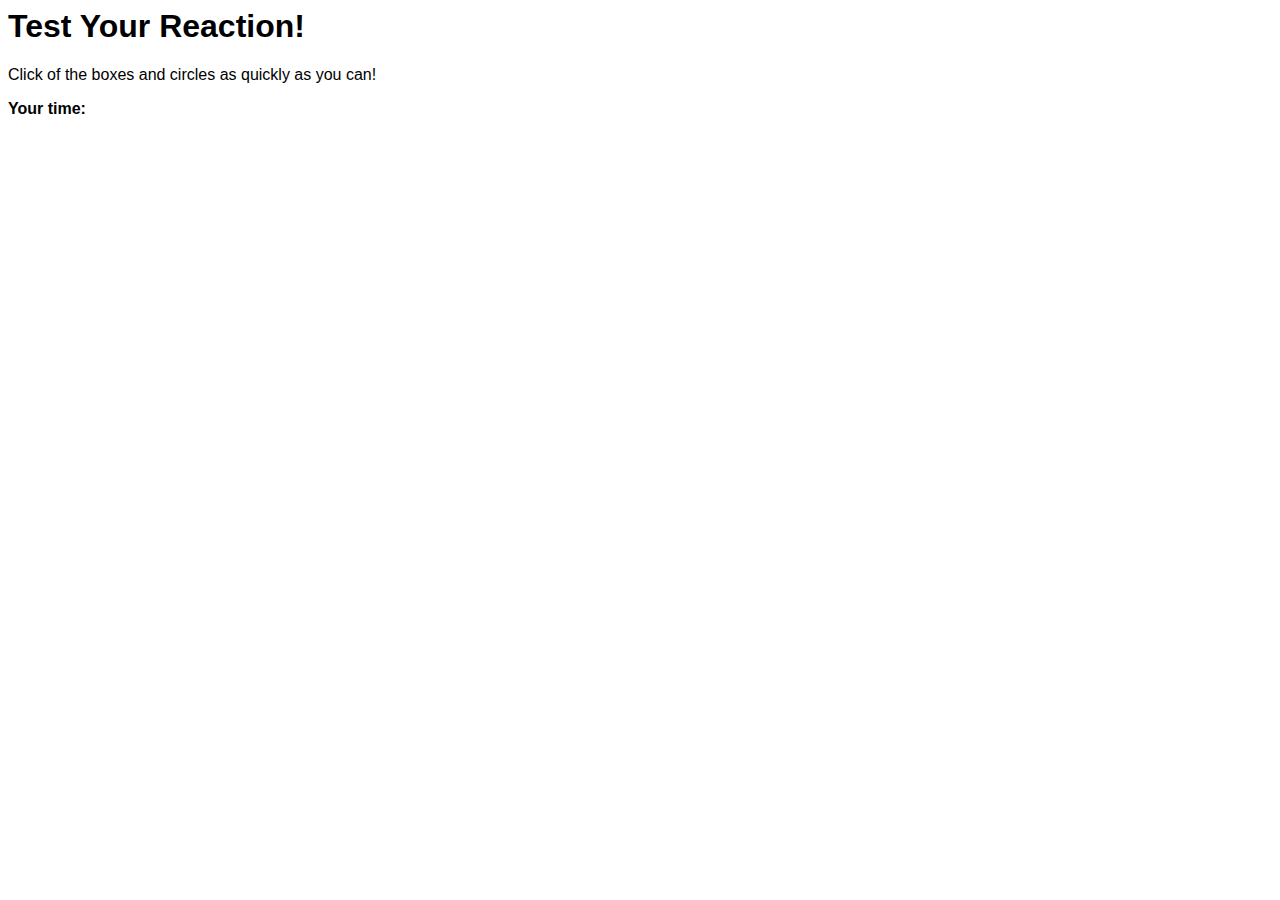
<file: 3-javascript-reactionTester/ReactionTester.html>
<html>

	<head>
	
		<title>Reaction Timer</title>
			
		<link rel="stylesheet" type="text/css" href="style.css">
			
	
	</head>

	<body>
	
		<h1>Test Your Reaction!</h1>
		
		<p>Click of the boxes and circles as quickly as you can!</p>
	
		<p class="bold">Your time: <span id="timeTaken"></span></p>
	
		<div id="shape"></div>
		
		<script type="text/javascript" src="script.js"></script>
		
	</body>

</html>
</file>
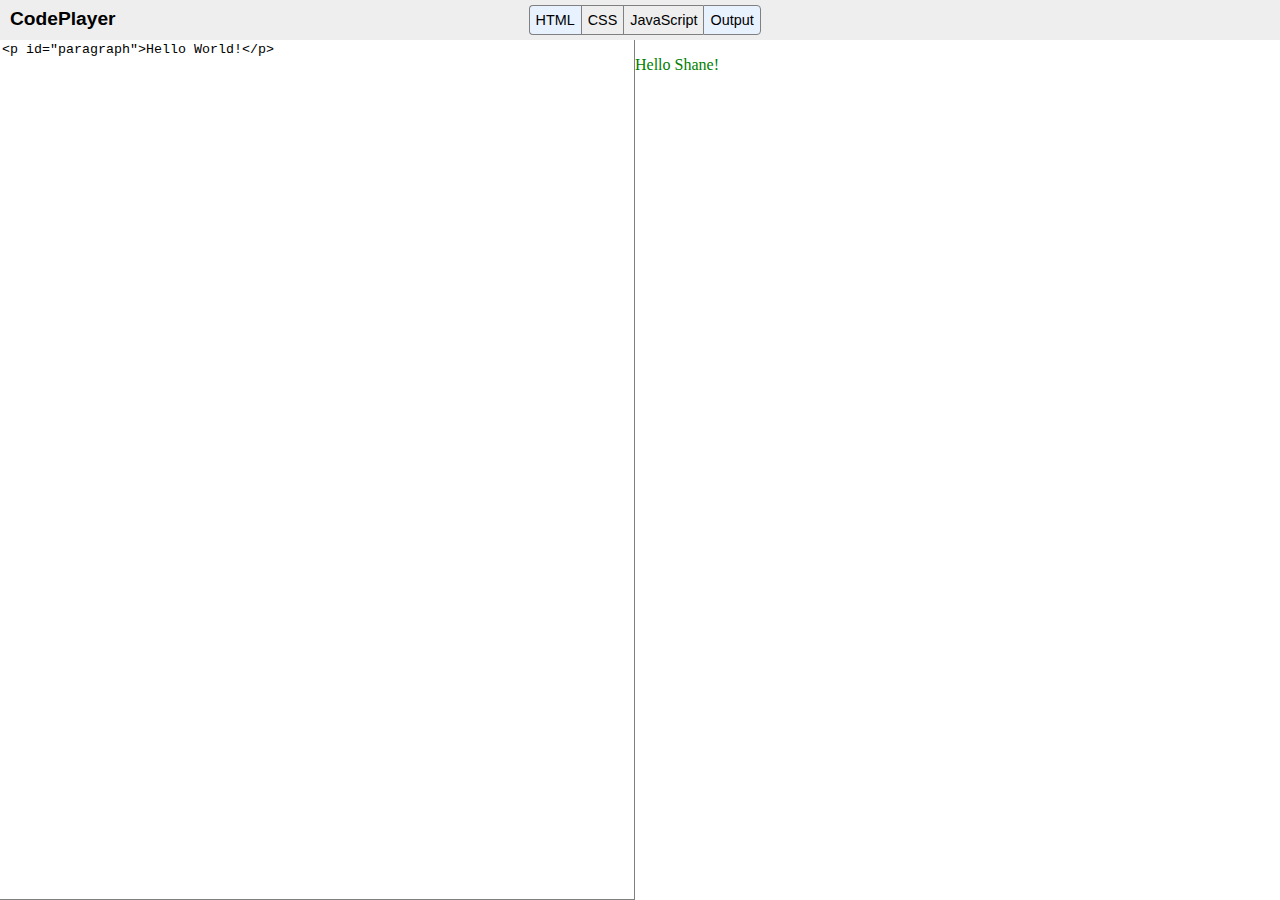
<file: 4-jquery-codePlayer/jquery.html>
<html>

	<head>
	
		<title>jQuery</title>
	
		<script type="text/javascript" src="jquery.min.js"></script>
		
		<style type="text/css">
		
			body {
				font-family: sans-serif;
				padding:0;
				margin:0;
			}
		
			#header {
				width:100%;
				background-color: #EEEEEE;
				padding:5px;
				height: 30px;
			}
			
			#logo {
				float:left;
				font-weight: bold;
				font-size:120%;
				padding:3px 5px;
			}
			
			#buttonContainer {
				width:233px;
				margin: 0 auto;
			}
			
			.toggleButton {
				float:left;
				border: 1px solid grey;
				padding: 6px;
				border-right: none;
				font-size: 90%;
			}
		
			#html {			
				border-top-left-radius: 4px;
				border-bottom-left-radius: 4px;			
			}
			
			#output {			
				border-top-right-radius: 4px;
				border-bottom-right-radius: 4px;
				border-right: 1px solid grey;			
			}
		
			.active {			
				background-color: #E8F2FF;
			}
		
			.highlightedButton {
				background-color: grey;
			}
		
			textarea {
				resize:none;
				border-top:none;
				border-color:grey;
			}
		
			.panel {
				float:left;
				width:50%;
				border-left: none;
			}
		
			iframe {
				border:none;
			}
			
			.hidden {
				display: none;
			}
		
		</style>
			
	</head>

	<body>
		
		<div id="header">
		
			<div id="logo">
			
				CodePlayer
			
			</div>
			
			<div id="buttonContainer">
			
				<div class="toggleButton active" id="html">HTML</div>
			
				<div class="toggleButton" id="css">CSS</div>
				
				<div class="toggleButton" id="javascript">JavaScript</div>
			
				<div class="toggleButton active" id="output">Output</div>
			
			</div>
		
		</div>
		
		<div id="bodyContainer">
		
			<textarea id="htmlPanel" class="panel"><p id="paragraph">Hello World!</p></textarea>
		
			<textarea id="cssPanel" class="panel hidden">p { color: green; }</textarea>
			
			<textarea id="javascriptPanel" class="panel hidden">document.getElementById("paragraph").innerHTML = "Hello Shane!";</textarea>
		
			<iframe id="outputPanel" class="panel"></iframe>
		
		</div>
		
		<script type="text/javascript">
		
			function updateOutput() {
			
				$("iframe").contents().find("html").html("<html><head><style type='text/css'>" + 
				$("#cssPanel").val() + "</style></head><body>" + $("#htmlPanel").val() + "</body></html>");
			
				document.getElementById("outputPanel").contentWindow.eval($("#javascriptPanel").val());
			
			}
	
			$(".toggleButton").hover(function(){
			
				$(this).addClass("highlightedButton");
			
			}, function() {

				$(this).removeClass("highlightedButton");
						
			});
			
			$(".toggleButton").click(function() {
			
				$(this).toggleClass("active");
			
				$(this).removeClass("highlightedButton");
				
				var panelId = $(this).attr("id") + "Panel";
			
				$("#" + panelId).toggleClass("hidden");
				
				var numberOfActivePanels = 4 - $('.hidden').length;
				
				$(".panel").width(($(window).width() / numberOfActivePanels) - 10);
			
			})
			
				$(".panel").height($(window).height() - $("#header").height() - 15);
				
				$(".panel").width(($(window).width() / 2) - 10);
				
					updateOutput();
				
				$("textarea").on('change keyup paste', function() {
				
					updateOutput();
			});
			
		</script>
	
	</body>

</html>
</file>
<file: 3-javascript-reactionTester/style.css>
body {
			
				font-family: sans-serif;
			
			}
		
			#shape {
				width: 200px;
				height: 200px;
				background-color: red;
				display: none;
				position: relative;
			}
			
			.bold {
			
				font-weight: bold;
				
			}
</file>
<file: 10-mobileapps-emailClient/appjs/app.min.css>
/**
 * App.js v3.0.5
 * Instant mobile web app creation
 * Copyright (c) 2012 Kik Interactive, http://kik.com
 * Released under the MIT license
 *
 * iScroll v4.1.6
 * Copyright (c) 2011 Matteo Spinelli, http://cubiq.org
 * Released under the MIT license
 *
 * Permission is hereby granted, free of charge, to any person
 * obtaining a copy of this software and associated documentation
 * files (the "Software"), to deal in the Software without
 * restriction, including without limitation the rights to use,
 * copy, modify, merge, publish, distribute, sublicense, and/or sell
 * copies of the Software, and to permit persons to whom the
 * Software is furnished to do so, subject to the following
 * conditions:
 *
 * The above copyright notice and this permission notice shall be
 * included in all copies or substantial portions of the Software.
 *
 * THE SOFTWARE IS PROVIDED "AS IS", WITHOUT WARRANTY OF ANY KIND,
 * EXPRESS OR IMPLIED, INCLUDING BUT NOT LIMITED TO THE WARRANTIES
 * OF MERCHANTABILITY, FITNESS FOR A PARTICULAR PURPOSE AND
 * NONINFRINGEMENT. IN NO EVENT SHALL THE AUTHORS OR COPYRIGHT
 * HOLDERS BE LIABLE FOR ANY CLAIM, DAMAGES OR OTHER LIABILITY,
 * WHETHER IN AN ACTION OF CONTRACT, TORT OR OTHERWISE, ARISING
 * FROM, OUT OF OR IN CONNECTION WITH THE SOFTWARE OR THE USE OR
 * OTHER DEALINGS IN THE SOFTWARE.
 */
html,body,div,form,p,ul,li,span,label,img{margin:0;padding:0;outline:0}html,body{height:100%;width:100%}body{position:relative;font-family:"Helvetica Neue",Helvetica,Arial,sans-serif;-webkit-font-smoothing:antialiased;-webkit-text-size-adjust:none;-webkit-user-select:none;-moz-user-select:none;user-select:none;overflow:hidden}.app-android{font-family:"Roboto",sans-serif}.app-no-scrollbar ::-webkit-scrollbar{height:0 !important;width:0 !important}*{-webkit-tap-highlight-color:rgba(0,0,0,0) !important;tap-highlight-color:rgba(0,0,0,0) !important}.clear{clear:both}.app-android .app-ios-only,.app-ios .app-android-only{display:none}.app-clickblocker{z-index:9000;position:fixed;top:0;left:0;height:100%;width:100%;background-color:#FFF;opacity:0}.app-page{display:none;position:relative;height:100%;width:100%;overflow:hidden}.app-loaded .app-page{display:block}.app-ios-7 .app-page,.app-ios-8 .app-page{box-shadow:0 0 12px rgba(0,0,0,0.2)}.app-topbar{z-index:3000;position:relative;height:44px;width:100%;background-color:#000;color:#FFF;-webkit-box-shadow:inset 0 0 1px rgba(0,0,0,0.15);box-shadow:inset 0 0 1px rgba(0,0,0,0.15)}.app-android .app-topbar{height:56px;-webkit-box-shadow:0 1px 5px rgba(0,0,0,0.3);box-shadow:0 1px 5px rgba(0,0,0,0.3)}.app-topbar .app-button{position:absolute;bottom:0;padding:0 16px;height:100%;line-height:44px}.app-android .app-topbar .app-button{line-height:56px}.app-topbar .app-button.left{left:0}.app-topbar .app-button.right{right:0}.app-topbar .app-title{margin:0 auto;height:100%;width:100%;line-height:44px;text-align:center;overflow:hidden;text-overflow:ellipsis;white-space:nowrap}.app-android .app-topbar .app-title{line-height:56px}.app-ios-statusbar .app-topbar{padding-top:20px}.app-android-statusbar .app-topbar{padding-top:24px}.app-android-statusbar .app-topbar:before{position:absolute;top:0;height:24px;width:100%;background-color:rgba(0,0,0,0.3);content:""}.app-ios-statusbar .app-topbar .app-button{height:44px}.app-android-statusbar .app-topbar .app-button{height:56px}.app-content{z-index:2000;position:relative;background-color:#FFF;overflow:auto;-webkit-box-shadow:0 0 12px rgba(0,0,0,0.2);box-shadow:0 0 12px rgba(0,0,0,0.2)}.app-android-2 .app-content{-webkit-box-shadow:none;box-shadow:none}.app-scrollhack>*{-webkit-transform:translate3d(0,0,0);-moz-transform:translate3d(0,0,0);-ms-transform:translate3d(0,0,0);-o-transform:translate3d(0,0,0);transform:translate3d(0,0,0)}.app-section{position:relative;margin:8px;border:1px solid #AAA}.app-list{list-style:none}.app-list>li,.app-list>li.app-button{padding-left:20px;padding-right:8px;height:43px;border-bottom:1px solid #AAA;line-height:43px;overflow:hidden;text-align:left;text-overflow:ellipsis;white-space:nowrap}.app-android .app-list>li,.app-android .app-list>li.app-button{padding-top:2px;padding-bottom:2px}.app-section .app-list>li:last-child,.app-section .app-list>li.app-button:last-child{border-bottom:0}.app-list>label{display:block;padding-left:12px;height:24px;background-color:#000;color:#FFF;line-height:24px}.app-list>li+label{margin-top:-1px}.app-content .app-button{margin:0 auto;height:40px;border-bottom:1px solid #AAA;line-height:40px;overflow:hidden;text-align:center;text-overflow:ellipsis;white-space:nowrap}.app-button:last-child{border-bottom:0}.app-content .app-button.green{background-color:#7F7}.app-content .app-button.red{background-color:#F77}.app-content .app-button.blue{background-color:#77F}.app-input{position:relative;display:block;padding:10px 12px;width:100%;background-color:transparent;border:0;border-bottom:1px solid #AAA;outline:0;-webkit-border-radius:0;-moz-border-radius:0;border-radius:0;-webkit-box-sizing:border-box;-moz-box-sizing:border-box;box-sizing:border-box;line-height:20px;-webkit-appearance:none}.app-section .app-input:last-child{border-bottom:0}.app-input,.app-input *{color:inherit;font-family:inherit;font-size:inherit}input.app-input{height:40px}textarea.app-input{height:80px;resize:none}.app-input input,.app-input textarea{display:inline-block;margin:0;padding:0;width:100%;background-color:none;border:0;outline:0;line-height:inherit;resize:none;-webkit-appearance:none}.app-input input{height:20px}.app-input textarea{height:60px}.app-dialog-container{position:absolute;z-index:5000;top:0;left:0;margin:0;padding:0;height:100%;width:100%;background-color:rgba(0,0,0,0);overflow:hidden;-webkit-transition:background-color .425s cubic-bezier(0.4,0.6,0.05,1);transition:background-color .425s cubic-bezier(0.4,0.6,0.05,1)}.app-android-2 .app-dialog-container,.app-android-4 .app-dialog-container{position:fixed;background-color:rgba(0,0,0,0.8);opacity:.01;-webkit-transition:opacity .282s ease-in-out;transition:opacity .282s ease-in-out}.app-android-5 .app-dialog-container{-webkit-transition:none;transition:none}.app-dialog-container.enabled{background-color:rgba(0,0,0,0.8)}.app-android-2 .app-dialog-container.enabled,.app-android-4 .app-dialog-container.enabled{opacity:1}.app-android-5 .app-dialog-container.enabled{background-color:rgba(0,0,0,0.25)}.app-dialog{position:absolute;top:50%;left:0;margin:0 10%;padding:0;width:80%;background-color:#FFF;border-top:1px solid #FFF;-webkit-border-radius:8px;border-radius:8px;-webkit-box-shadow:0 0 8px rgba(0,0,0,0.5);box-shadow:0 0 8px rgba(0,0,0,0.5);color:#777;overflow:hidden;-webkit-transform:translate3d(0,380px,0);transform:translate3d(0,380px,0);-webkit-transition:-webkit-transform .425s cubic-bezier(0.4,0.6,0.05,1);transition:transform .425s cubic-bezier(0.4,0.6,0.05,1)}@media(min-width:360px){.app-dialog{margin:0 15%;width:70%}}.app-android .app-dialog{-webkit-border-radius:4px;border-radius:4px}.app-android-2 .app-dialog{-webkit-border-radius:0;border-radius:0;-webkit-box-shadow:none;box-shadow:none}.app-android-2 .app-dialog,.app-android-4 .app-dialog{top:auto;bottom:50%;-webkit-transform:translate3d(0,50%,0);transform:translate3d(0,50%,0);-webkit-transition:none;transition:none}.app-android-5 .app-dialog{-webkit-transition-easing:ease-in-out;transition-easing:ease-in-out}.app-dialog-container.enabled .app-dialog{-webkit-transform:translate3d(0,-50%,0);transform:translate3d(0,-50%,0)}.app-android-2 .app-dialog-container.enabled .app-dialog,.app-android-4 .app-dialog-container.enabled .app-dialog{-webkit-transform:translate3d(0,50%,0);transform:translate3d(0,50%,0)}.app-dialog-container.closing.closing-success .app-dialog{-webkit-transform:translate3d(0,-664px,0);transform:translate3d(0,-664px,0)}.app-android-2 .app-dialog-container.closing.closing-success .app-dialog,.app-android-4 .app-dialog-container.closing.closing-success .app-dialog{-webkit-transform:translate3d(0,50%,0);transform:translate3d(0,50%,0)}.app-dialog .title{position:relative;margin-bottom:8px;padding:16px 20px 0;font-size:18px;font-weight:300;text-align:center}.app-dialog .text{margin:20px 0;padding:0 20px 8px;font-size:16px;font-weight:400;text-align:center}.app-dialog .button{float:right;height:44px;width:50%;font-size:20px;font-weight:300;line-height:44px;text-align:center;-webkit-transition:opacity .25s ease-out;transition:opacity .25s ease-out}.app-dialog .button.cancel{background-color:#e3e4e7;color:#000}.app-dialog .button.ok{background-color:#2B9;color:#FFF}.app-dialog .button.first:before{clear:left}.app-dialog .button.last:after{clear:right}.app-dialog .button.first.last{width:100%}.app-ios .app-dialog .button.first{-webkit-border-radius:0 0 0 8px;border-radius:0 0 0 8px}.app-ios .app-dialog .button.last{-webkit-border-radius:0 0 8px 0;border-radius:0 0 8px 0}.app-ios .app-dialog .button.first.last{width:100%;-webkit-border-radius:0 0 8px 8px;border-radius:0 0 8px 8px}.app-dialog .button.active{opacity:.7}.app-dialog .button.active,.app-android-2 .app-dialog .button,.app-android-2 .app-dialog .button{-webkit-transition:none;transition:none}.app-topbar.teal{background-color:#2B9;color:#f3f4f5}.app-topbar.green{background-color:#3C7;color:#f3f4f5}.app-topbar.yellow{background-color:#EC1;color:#f3f4f5}.app-topbar.orange{background-color:#E82;color:#f3f4f5}.app-topbar.red{background-color:#dd4539;color:#f3f4f5}.app-topbar.blue{background-color:#4486f0;color:#f3f4f5}.app-topbar.dark-blue{background-color:#345;color:#f3f4f5}.app-topbar .app-title{font-size:17px;font-weight:500}.app-android .app-topbar .app-title{float:left;padding-left:15px;padding-right:8px;width:auto;font-size:19px;font-weight:700;text-align:left}.app-android .app-topbar .app-button.left ~ .app-title{padding-left:60px}.app-topbar .app-button{font-weight:300;-webkit-transition:opacity .25s ease-out;transition:opacity .25s ease-out}.app-android .app-topbar .app-button{padding:0 13px;font-weight:400;-webkit-transition:background-color .25s ease-out;transition:background-color .25s ease-out}.app-topbar .app-button.active{opacity:.65}.app-android .app-topbar .app-button.active{opacity:1;background-color:rgba(0,0,0,0.2)}.app-topbar .app-button.active,.app-android .app-topbar .app-button.active,.app-android-2 .app-topbar .app-button,.app-android-4 .app-topbar .app-button{-webkit-transition:none;transition:none}.app-topbar .app-button[data-back].left{padding:15px 0 15px 27px;height:14px;background-image:url([data-uri]);background-repeat:no-repeat;-webkit-background-size:12px 20px;background-size:12px 20px;background-position:8px center;line-height:14px}.app-android .app-topbar .app-button[data-back].left{padding:0 16px;height:56px;width:24px;background-image:url([data-uri]);-webkit-background-size:24px 24px;background-size:24px 24px;background-position:center;color:transparent}.app-android .app-topbar>:last-child:after{content:"";clear:both}.app-page,.app-content{background-color:#efeff4}.app-section,.app-list>li,.app-list>li.app-button,.app-content .app-button,.app-input{border:0}.app-section{margin:16px;padding:8px;background:#FFF;border-bottom:1px solid rgba(0,0,0,0.1);-webkit-border-radius:6px;border-radius:6px}.app-ios-7 .app-section,.app-ios-8 .app-section{border-bottom:0}.app-section.app-button{margin:16px;padding:0}p.app-section{padding:12px 16px;color:#665}.app-content .app-section>*{margin:8px 0 0;-webkit-border-radius:4px;border-radius:4px}.app-content .app-section>:first-child{margin-top:0}.app-list>label{height:28px;background-color:#d5e5e6;-webkit-box-sizing:border-box;box-sizing:border-box;color:#778;font-size:14px;font-weight:600;line-height:28px}.app-android .app-list>label{font-size:11px;font-weight:700;text-transform:uppercase}.app-list>li{background-color:#FFF;color:#444}.app-list>li,.app-list>li.app-button{border-top:1px solid rgba(0,0,0,0.05);-webkit-box-sizing:border-box;box-sizing:border-box}.app-android .app-list>li,.app-android .app-list>li.app-button{padding-top:0;padding-bottom:0;height:47px;line-height:47px}.app-list>li.app-button.active{border-top:1px solid rgba(0,0,0,0.0)}.app-list>li:first-child,.app-list>li.app-button:first-child,.app-list>label+li,.app-list>label+li.app-button,.app-list>label+li.app-button.active,.app-list>li.app-button.active+li,.app-list>li.app-button.active+li.app-button{border-top-color:transparent}.app-content .app-button{background-color:#FFF;color:#17B}.app-content .app-button.active{background-color:#DDD}.app-content .app-button.teal{background-color:#2B9;color:#f3f4f5}.app-content .app-button.teal.active{background-color:#197}.app-content .app-button.green{background-color:#3C7;color:#f3f4f5}.app-content .app-button.green.active{background-color:#2A6}.app-content .app-button.yellow{background-color:#EC1;color:#f3f4f5}.app-content .app-button.yellow.active{background-color:#DB0}.app-content .app-button.orange{background-color:#E82;color:#f3f4f5}.app-content .app-button.orange.active{background-color:#C50}.app-content .app-button.red{background-color:#dd4539;color:#f3f4f5}.app-content .app-button.red.active{background-color:#C43}.app-content .app-button.blue{background-color:#4486f0;color:#f3f4f5}.app-content .app-button.blue.active{background-color:#27A}.app-content .app-button.dark-blue{background-color:#345;color:#f3f4f5}.app-content .app-button.dark-blue.active{background-color:#234}input.app-input{height:44px;background:#FFF;line-height:24px;border-bottom:1px solid rgba(0,0,0,0.1)}.app-android input.app-input{height:48px;line-height:18px}.app-section input.app-input{border-bottom:0}.app-android .app-section input.app-input{height:40px;line-height:20px}.app-input[type="search"]{padding-left:34px;background-image:url([data-uri]);background-repeat:no-repeat;background-position:12px center;-webkit-background-size:16px 16px;background-size:16px 16px}.app-input[type="search"].no-icon,.app-android .app-input[type="search"].no-icon-android,.app-ios .app-input[type="search"].no-icon-ios{padding-left:12px;background-image:none}
</file>
